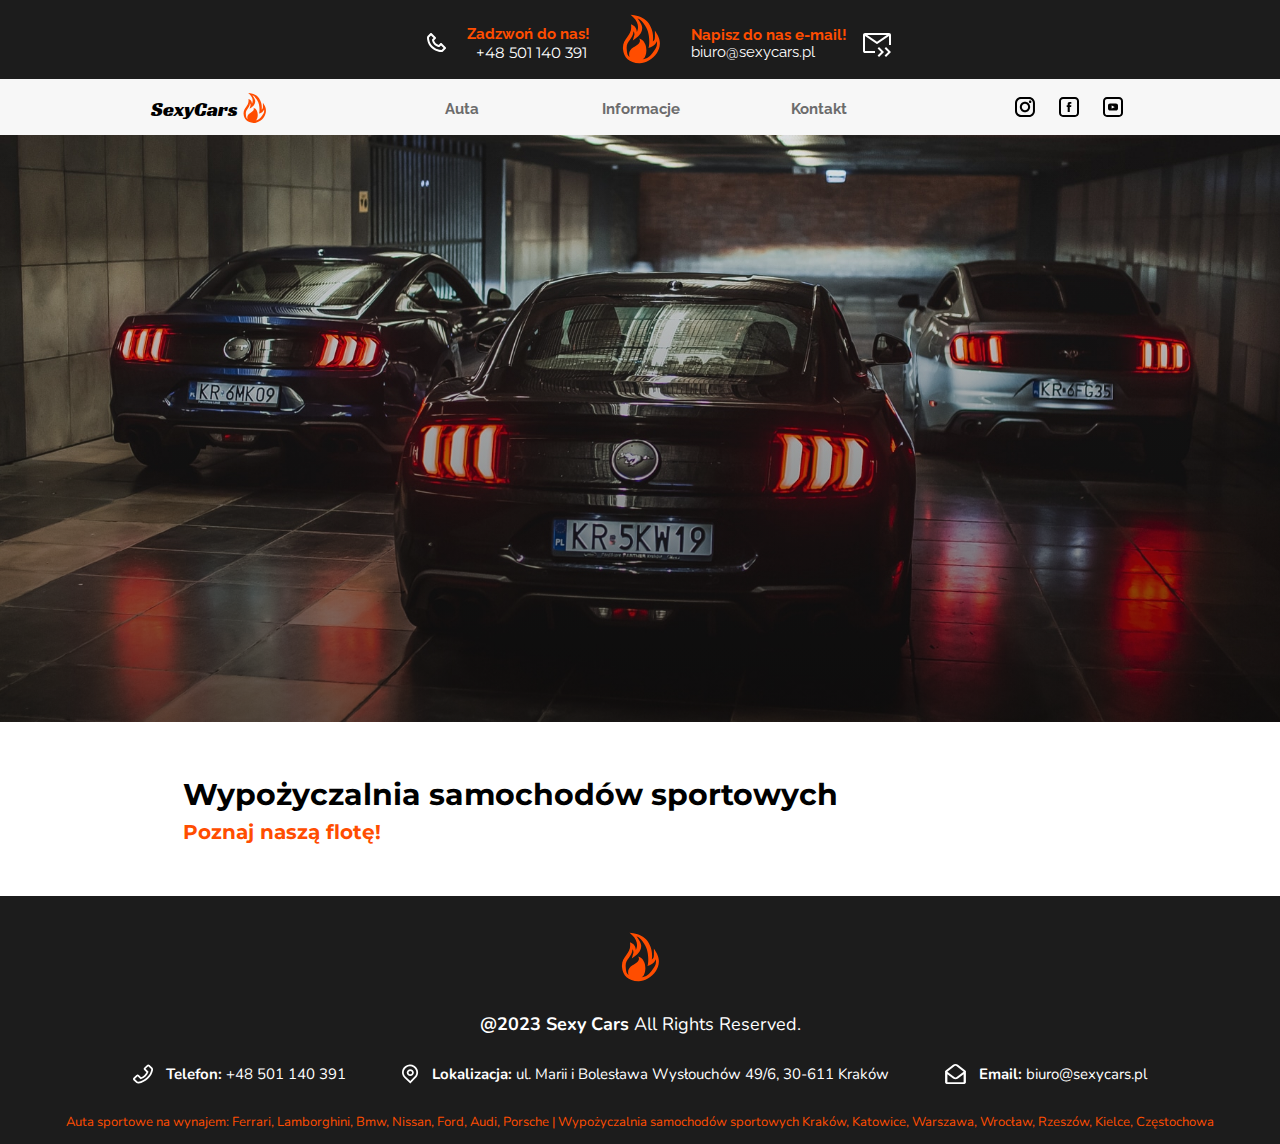
<file: autoren/index.html>
<!DOCTYPE html>
<html lang="en">
<html>
	<head>
		<title>Autoren | Main</title>
		<meta charset="utf-8">
		<link rel="icon" href="img-svg/flame.svg" type="image/x-icon">
		<link rel="stylesheet" type="text/css" media="screen" href="css/style_main.css">
		<link rel="stylesheet" type="text/css" media="screen" href="css/fonts.css">
		<link rel="stylesheet" type="text/css" media="screen" href="css/style_index.css">
	</head>
	<body>
		<header>
			<div class="h-top">
				<div class="h-top-main-container">
					<img class="h-icon-dial" src="img-svg/dial.svg" alt="">
					<div class="h-dtext">
						<div class="h-toptext-left">Zadzwoń do nas!</div>
						<div class="h-bottomtext-left">+48 501 140 391</div>
					</div>
					<img class="h-icon-flame-top" src="img-svg/flame.svg" alt="">
					<div class="h-dtext">
						<div class="h-toptext-right">Napisz do nas e-mail!</div>
						<div class="h-bottomtext-right">biuro@sexycars.pl</div>
					</div>
					<div class="h-icon-mail">
						<img src="img-svg/mail.svg" alt="">
						<img class="h-icon-arrow-small-1" src="img-svg/arrow_small.svg" alt="">
						<img class="h-icon-arrow-small-2" src="img-svg/arrow_small.svg" alt="">
					</div>
				</div>
			</div>
			<div class="h-menu">
				<div class="h-text-lable">SexyCars</div>
				<img class="h-icon-flame-menu" src="img-svg/flame.svg" alt="">
				<ol class="h-nav-menu">
					<li><a href="index.html">Auta</a></li>
					<li><a href="inventory.html">Informacje</a></li>
					<li><a href="contact.html">Kontakt</a></li>
				</ol>
				<div class="h-socialmgroup">
					<a href="#"><img class="h-socialmicon" src="img-svg/in.svg" alt=""></a>
					<a href="#"><img class="h-socialmicon" src="img-svg/fb.svg" alt=""></a>
					<a href="#"><img class="h-socialmicon" src="img-svg/yt.svg" alt=""></a>
				</div>
			</div>
		</header>	
		<div class="container">
			<div class="c-main-image-container">
				<div class="c-main-image-container-overlay">
					<h2>Wypożyczalnia marzeń</h2>
					<p>Spełnimy Twoje!</p>
				</div>
			</div>
			<div class="c-text-container-desc">
				<h2>Wypożyczalnia samochodów sportowych</h2>
				<p>Poznaj naszą flotę!</p>
			</div>
		</div>
		<div class="footer">
			<img class="f-icon-flame" src="img-svg/flame.svg" alt="">
			<h2>@2023 Sexy Cars <span>All Rights Reserved.</span></h2>
			<div class="f-info-container">
				<img class="f-ic-icon-dial" src="img-svg/phone.svg" alt="">
				<p>Telefon: <span>+48 501 140 391</span></p>
				<img class="f-ic-icon-pin" src="img-svg/pin.svg" alt="">
				<p>Lokalizacja: <span>ul. Marii i Bolesława Wysłouchów 49/6, 30-611 Kraków</span></p>
				<img class="f-ic-icon-mail" src="img-svg/mail2.svg" alt="">
				<p>Email: <span>biuro@sexycars.pl</span></p>
			</div>
			<h4>Auta sportowe na wynajem: Ferrari, Lamborghini, Bmw, Nissan, Ford, Audi, Porsche | Wypożyczalnia samochodów sportowych Kraków, Katowice, Warszawa, Wrocław, Rzeszów, Kielce, Częstochowa</h4>
		</div>
	</body>
</html>
</file>
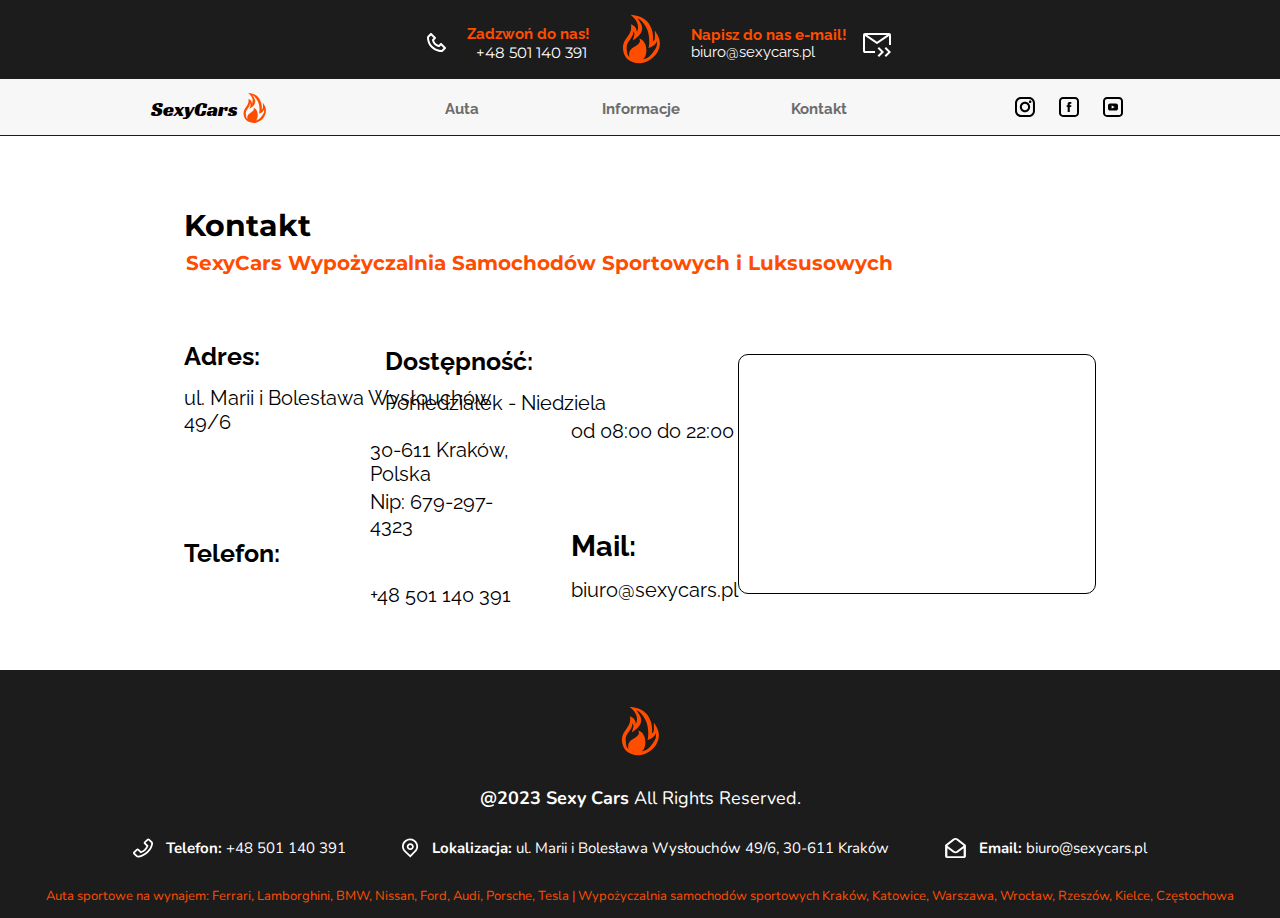
<file: autoren/contact.html>
<!DOCTYPE html>
<html lang="en">
	<head>
		<meta charset="utf-8">
		<meta name="viewport" content="width=device-width, initial-scale=1.0">
		<title>Autoren | Contact</title>
		<link rel="icon" href="img-svg/flame.svg" type="image/x-icon">
		<link rel="stylesheet" type="text/css" media="screen" href="css/fonts.css"> 
		<link rel="stylesheet" type="text/css" media="screen" href="css/style_main.css">
		<link rel="stylesheet" type="text/css" media="screen" href="css/style_contact.css">
	</head>
	<body>
		<header>
			<div class="h-top">
				<div class="h-top-main-container">
					<img class="h-icon-dial" src="img-svg/dial.svg" alt="">
					<div class="h-dtext">
						<div class="h-toptext-left">Zadzwoń do nas!</div>
						<div class="h-bottomtext-left">+48 501 140 391</div>
					</div>
					<img class="h-icon-flame-top" src="img-svg/flame.svg" alt="">
					<div class="h-dtext">
						<div class="h-toptext-right">Napisz do nas e-mail!</div>
						<div class="h-bottomtext-right">biuro@sexycars.pl</div>
					</div>
					<div class="h-icon-mail">
						<img src="img-svg/mail.svg" alt="">
						<img class="h-icon-arrow-small-1" src="img-svg/arrow_small.svg" alt="">
						<img class="h-icon-arrow-small-2" src="img-svg/arrow_small.svg" alt="">
					</div>
				</div>
			</div>
			<div class="h-menu">
				<p class="h-text-lable">SexyCars</p>
				<img class="h-icon-flame-menu" src="img-svg/flame.svg" alt="">
				<ol class="h-nav-menu">
					<li><a href="inventory.html">Auta</a></li>
					<li><a href="index.html">Informacje</a></li>
					<li><a href="contact.html">Kontakt</a></li>
				</ol>
				<div class="h-socialmgroup">
					<a href="#"><img class="h-socialmicon" src="img-svg/in.svg" alt=""></a>
					<a href="#"><img class="h-socialmicon" src="img-svg/fb.svg" alt=""></a>
					<a href="#"><img class="h-socialmicon" src="img-svg/yt.svg" alt=""></a>
				</div>
			</div>
		</header>	
		<div class="container">
			<hr class="c-line-thin">
			<div class="c-text-container-desc4">
				<h2>Kontakt</h2>
				<p>SexyCars Wypożyczalnia Samochodów Sportowych i Luksusowych</p>
			</div>
			<!-- contact -->
			<div class="contact-main-block">
                <div class="contact-main-text">
					<span class="contact-text-item"><h3>Adres:</h3></span>
					<br>
					<span class="contact-text"><p>ul. Marii i Bolesława Wysłouchów 49/6</p></span>
					<span class="contact-grafik"><p>30-611 Kraków, Polska</p></span>
					<br>
					<span class="contact-grafik"><p>Nip: 679-297-4323</p></span>
					<br>
					<span class="contact-text-item"><h3>Telefon:</h3></span>
					<span class="contact-nomer"><p>+48 501 140 391</p></span>	
				</div>
                <div class="contact-sub-text">
					<span class="contact-text-item"><h3>Dostępność:</h3></span>
					<br>
                    <span class="contact-text"><p>Poniedziałek - Niedziela</p></span>
					<span class="contact-grafik"><p>od 08:00 do 22:00</p></span>
					<br><br>
					<span class="contact-info"><h3>Mail:</h3></span>
					<span class="contact-nomer"><p>biuro@sexycars.pl</p></span>	
                </div> 
                <span class="contact-map"><iframe src="https://www.google.com/maps/embed?pb=!1m14!1m12!1m3!1d2541397.315091175!2d-45.942746618083206!3d63.90569579167395!2m3!1f0!2f0!3f0!3m2!1i1024!2i768!4f13.1!5e0!3m2!1spl!2snl!4v1696971228021!5m2!1spl!2snl" width="356" height="238" style="border:0; border-radius: 10px;" allowfullscreen="" loading="lazy" referrerpolicy="no-referrer-when-downgrade"></iframe></span>
            </div>
		</div>
		<div class="footer">
			<img class="f-icon-flame" src="img-svg/flame.svg" alt="">
			<h2>@2023 Sexy Cars <span>All Rights Reserved.</span></h2>
			<div class="f-info-container">
				<img class="f-ic-icon-dial" src="img-svg/phone.svg" alt="">
				<p>Telefon: <span>+48 501 140 391</span></p>
				<img class="f-ic-icon-pin" src="img-svg/pin.svg" alt="">
				<p>Lokalizacja: <span>ul. Marii i Bolesława Wysłouchów 49/6, 30-611 Kraków</span></p>
				<img class="f-ic-icon-mail" src="img-svg/mail2.svg" alt="">
				<p>Email: <span>biuro@sexycars.pl</span></p>
			</div>
			<h4>Auta sportowe na wynajem: Ferrari, Lamborghini, BMW, Nissan, Ford, Audi, Porsche, Tesla | Wypożyczalnia samochodów sportowych Kraków, Katowice, Warszawa, Wrocław, Rzeszów, Kielce, Częstochowa</h4>
		</div>
	</body>
</html>
</file>
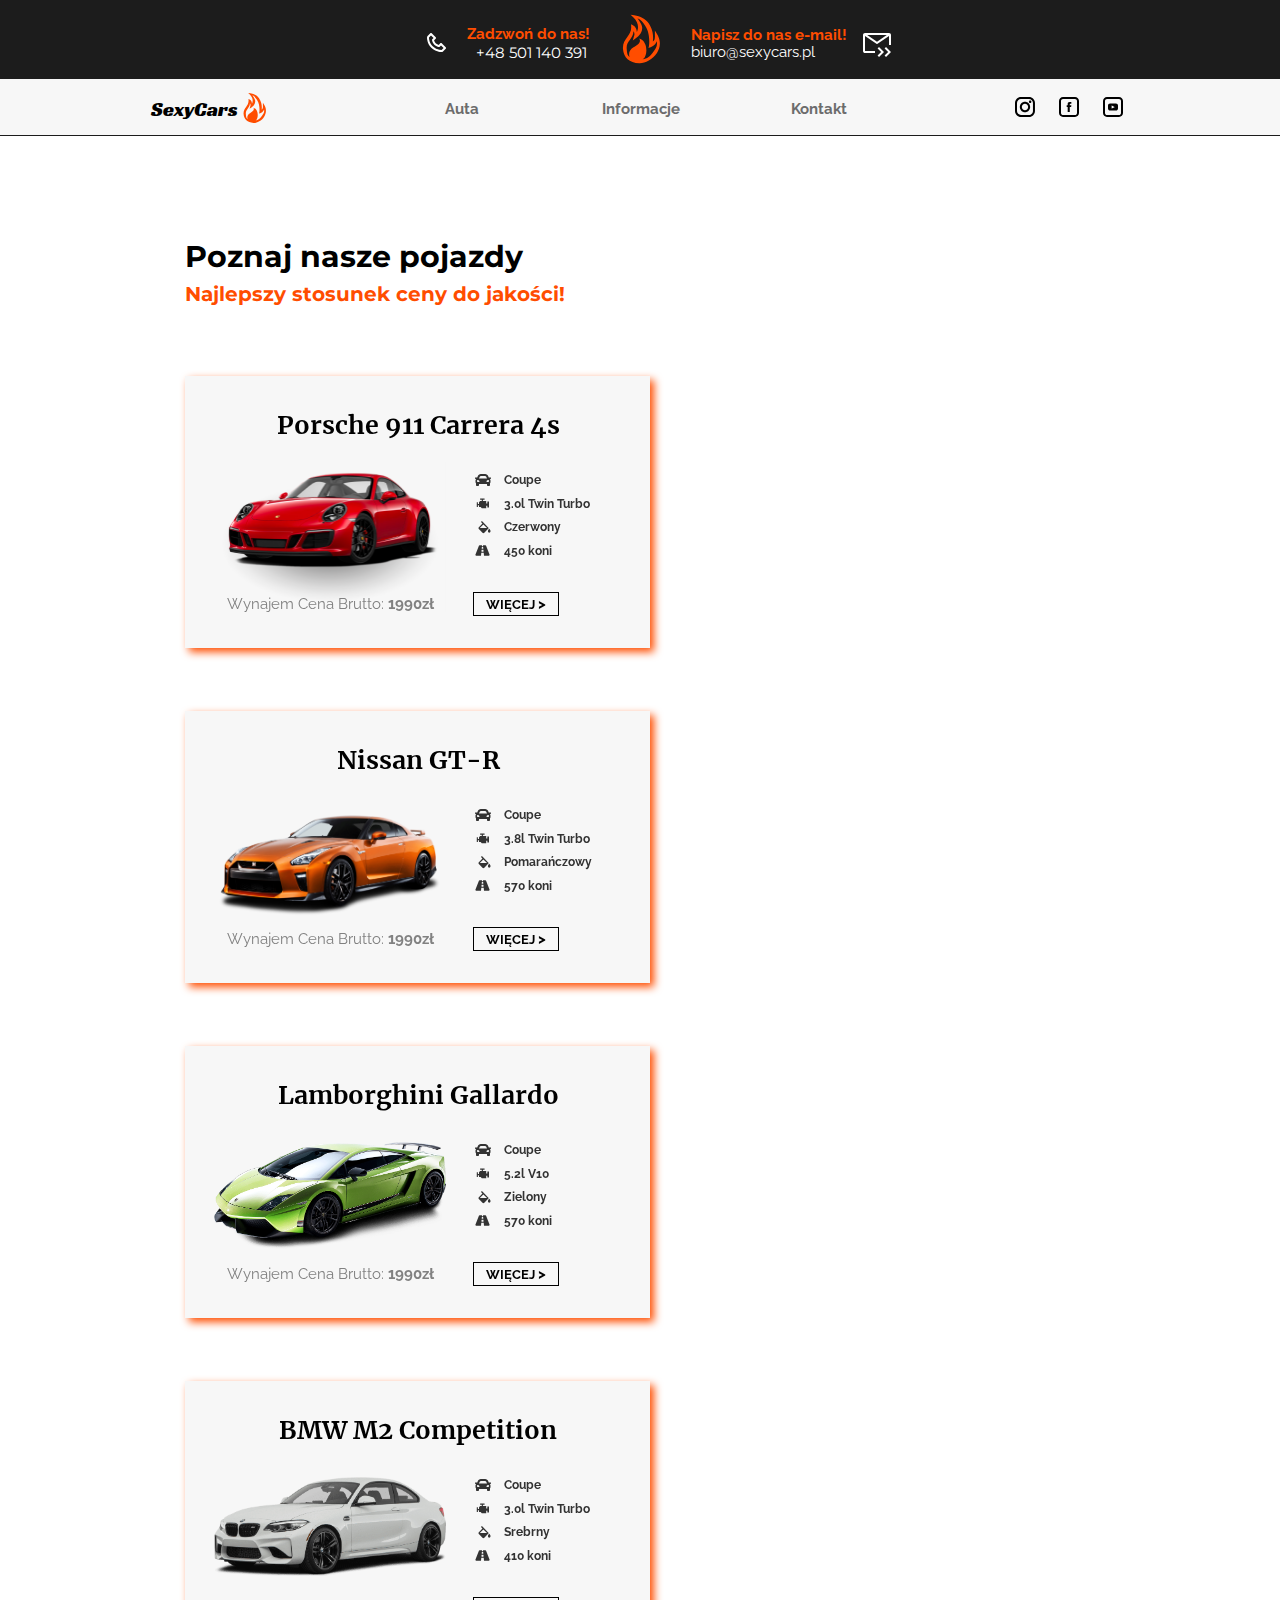
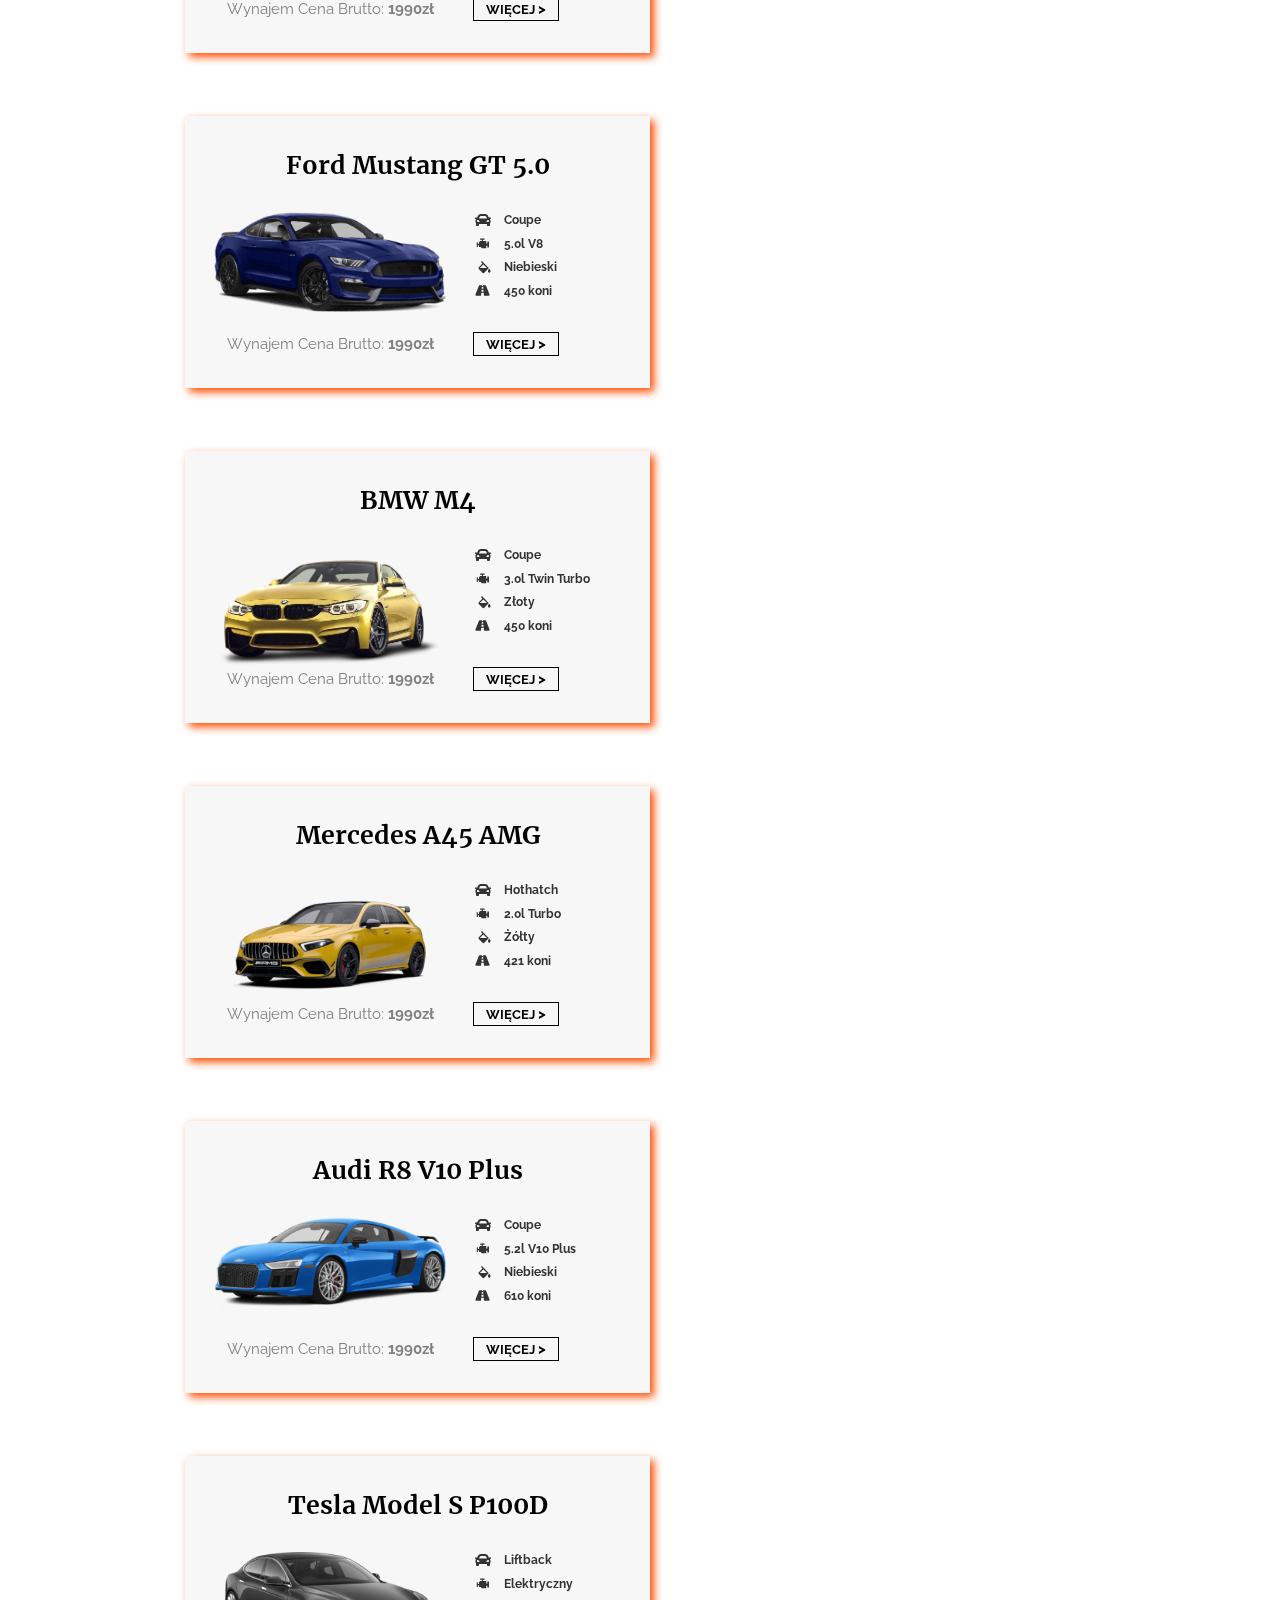
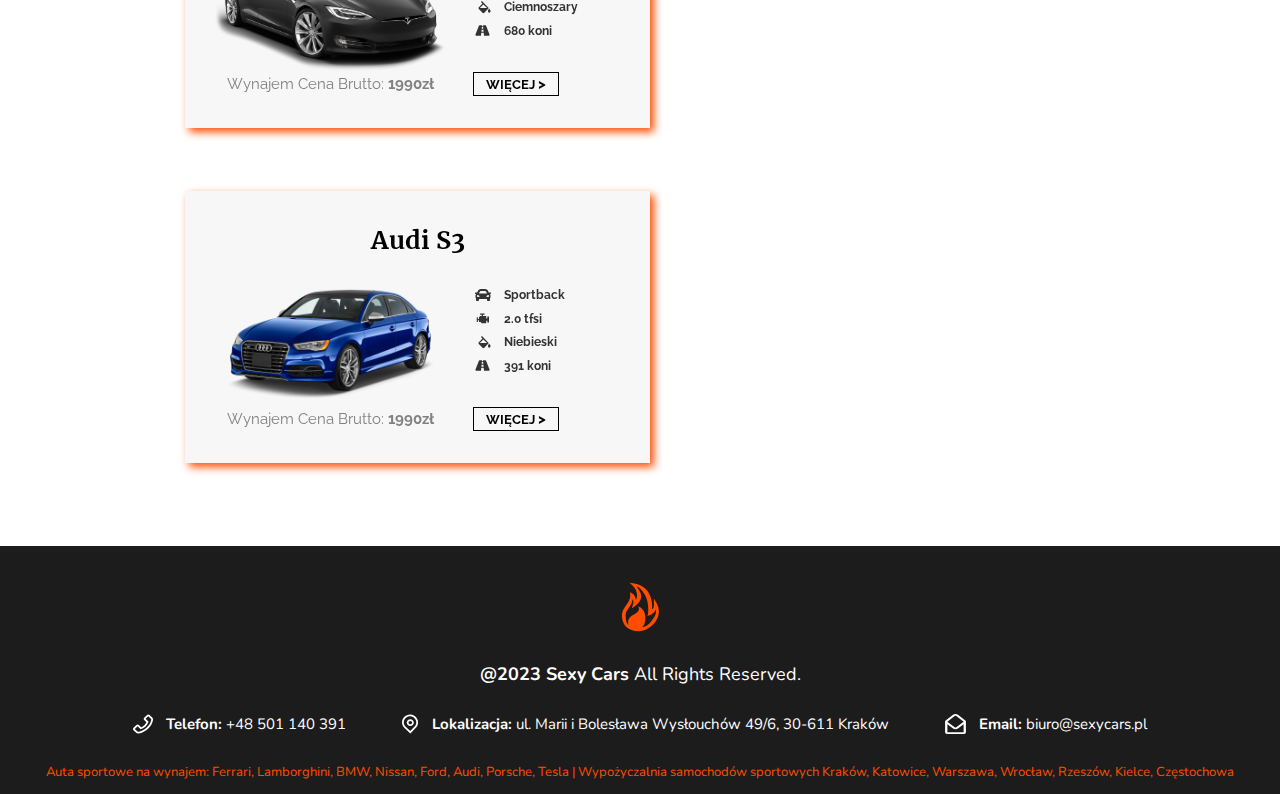
<file: autoren/inventory.html>
<!DOCTYPE html>
<html lang="en">
	<head>
		<meta charset="utf-8">
		<meta name="viewport" content="width=device-width, initial-scale=1.0">
		<title>Autoren | Inventory</title>
		<link rel="icon" href="img-svg/flame.svg" type="image/x-icon">
		<link rel="stylesheet" type="text/css" media="screen" href="css/fonts.css"> 
		<link rel="stylesheet" type="text/css" media="screen" href="css/style_main.css">
		<link rel="stylesheet" type="text/css" media="screen" href="css/style_index.css">
		<link rel="stylesheet" type="text/css" media="screen" href="css/style_scroller.css">
		<script type="text/javascript" src="js/window.js"></script>
	</head>
	<body>
		<button id="scrollToTopButton" title="Do góry strony">↑</button>
		<header>
			<div class="h-top">
				<div class="h-top-main-container">
					<img class="h-icon-dial" src="img-svg/dial.svg" alt="">
					<div class="h-dtext">
						<div class="h-toptext-left">Zadzwoń do nas!</div>
						<div class="h-bottomtext-left">+48 501 140 391</div>
					</div>
					<img class="h-icon-flame-top" src="img-svg/flame.svg" alt="">
					<div class="h-dtext">
						<div class="h-toptext-right">Napisz do nas e-mail!</div>
						<div class="h-bottomtext-right">biuro@sexycars.pl</div>
					</div>
					<div class="h-icon-mail">
						<img src="img-svg/mail.svg" alt="">
						<img class="h-icon-arrow-small-1" src="img-svg/arrow_small.svg" alt="">
						<img class="h-icon-arrow-small-2" src="img-svg/arrow_small.svg" alt="">
					</div>
				</div>
			</div>
			<div class="h-menu">
				<p class="h-text-lable">SexyCars</p>
				<img class="h-icon-flame-menu" src="img-svg/flame.svg" alt="">
				<ol class="h-nav-menu">
					<li><a href="inventory.html">Auta</a></li>
					<li><a href="index.html">Informacje</a></li>
					<li><a href="contact.html">Kontakt</a></li>
				</ol>
				<div class="h-socialmgroup">
					<a href="#"><img class="h-socialmicon" src="img-svg/in.svg" alt=""></a>
					<a href="#"><img class="h-socialmicon" src="img-svg/fb.svg" alt=""></a>
					<a href="#"><img class="h-socialmicon" src="img-svg/yt.svg" alt=""></a>
				</div>
			</div>
		</header>	
		<div class="container">
			<hr class="c-line-thin">
			<div class="c-text-container-desc3">
				<h2>Poznaj nasze pojazdy</h2>
				<p>Najlepszy stosunek ceny do jakości!</p>
			</div>
			<div class="c-grid-container">
				<div class="c-grid-container-single"> 
					<h2>Porsche 911 Carrera 4s</h2>
					<div class="c-grid-container-mainpart-container">
						<img class="c-grid-container-single-img" src="img/9114s.png" alt="" style="margin-top: -10px">
						<div class="c-grid-container-props-container">
							<div class="c-grid-container-prop">
								<img src="img-svg/group2.svg" alt="">
								<p>Coupe</p>
							</div>
							<div class="c-grid-container-prop">
								<img src="img-svg/group1.svg" alt="">
								<p>3.0l Twin Turbo</p>
							</div>
							<div class="c-grid-container-prop">
								<img src="img-svg/group3.svg" alt="">
								<p>Czerwony</p>
							</div>
							<div class="c-grid-container-prop">
								<img src="img-svg/group4.svg" alt="">
								<p>450 koni</p>
							</div>
						</div>
					</div>
					<div class="c-grid-container-single-line">
						<h3>Wynajem Cena Brutto: <span>1990zł</span></h3>
						<button class="c-grid-container-button-more">WIĘCEJ <span>></span></button>
					</div>
				</div>
				<div class="c-grid-container-single"> 
					<h2>Nissan GT-R</h2>
					<div class="c-grid-container-mainpart-container">
						<img class="c-grid-container-single-img" src="img/gtr.png" alt="" style="margin-top: -2px">
						<div class="c-grid-container-props-container">
							<div class="c-grid-container-prop">
								<img src="img-svg/group2.svg" alt="">
								<p>Coupe</p>
							</div>
							<div class="c-grid-container-prop">
								<img src="img-svg/group1.svg" alt="">
								<p>3.8l Twin Turbo</p>
							</div>
							<div class="c-grid-container-prop">
								<img src="img-svg/group3.svg" alt="">
								<p>Pomarańczowy</p>
							</div>
							<div class="c-grid-container-prop">
								<img src="img-svg/group4.svg" alt="">
								<p>570 koni</p>
							</div>
						</div>
					</div>
					<div class="c-grid-container-single-line">
						<h3>Wynajem Cena Brutto: <span>1990zł</span></h3>
						<button class="c-grid-container-button-more">WIĘCEJ <span>></span></button>
					</div>
				</div>
				<div class="c-grid-container-single"> 
					<h2>Lamborghini Gallardo</h2>
					<div class="c-grid-container-mainpart-container">
						<img class="c-grid-container-single-img" src="img/gallardo.png" alt="">
						<div class="c-grid-container-props-container">
							<div class="c-grid-container-prop">
								<img src="img-svg/group2.svg" alt="">
								<p>Coupe</p>
							</div>
							<div class="c-grid-container-prop">
								<img src="img-svg/group1.svg" alt="">
								<p>5.2l V10</p>
							</div>
							<div class="c-grid-container-prop">
								<img src="img-svg/group3.svg" alt="">
								<p>Zielony</p>
							</div>
							<div class="c-grid-container-prop">
								<img src="img-svg/group4.svg" alt="">
								<p>570 koni</p>
							</div>
						</div>
					</div>
					<div class="c-grid-container-single-line">
						<h3>Wynajem Cena Brutto: <span>1990zł</span></h3>
						<button class="c-grid-container-button-more">WIĘCEJ <span>></span></button>
					</div>
				</div>
				<div class="c-grid-container-single"> 
					<h2>BMW M2 Competition</h2>
					<div class="c-grid-container-mainpart-container">
						<img class="c-grid-container-single-img" src="img/bmwm2.png" alt="">
						<div class="c-grid-container-props-container">
							<div class="c-grid-container-prop">
								<img src="img-svg/group2.svg" alt="">
								<p>Coupe</p>
							</div>
							<div class="c-grid-container-prop">
								<img src="img-svg/group1.svg" alt="">
								<p>3.0l Twin Turbo</p>
							</div>
							<div class="c-grid-container-prop">
								<img src="img-svg/group3.svg" alt="">
								<p>Srebrny</p>
							</div>
							<div class="c-grid-container-prop">
								<img src="img-svg/group4.svg" alt="">
								<p>410 koni</p>
							</div>
						</div>
					</div>
					<div class="c-grid-container-single-line">
						<h3>Wynajem Cena Brutto: <span>1990zł</span></h3>
						<button class="c-grid-container-button-more">WIĘCEJ <span>></span></button>
					</div>
				</div>
				<div class="c-grid-container-single"> 
					<h2>Ford Mustang GT 5.0</h2>
					<div class="c-grid-container-mainpart-container">
						<img class="c-grid-container-single-img" src="img/mustanggt.png" alt="">
						<div class="c-grid-container-props-container">
							<div class="c-grid-container-prop">
								<img src="img-svg/group2.svg" alt="">
								<p>Coupe</p>
							</div>
							<div class="c-grid-container-prop">
								<img src="img-svg/group1.svg" alt="">
								<p>5.0l V8</p>
							</div>
							<div class="c-grid-container-prop">
								<img src="img-svg/group3.svg" alt="">
								<p>Niebieski</p>
							</div>
							<div class="c-grid-container-prop">
								<img src="img-svg/group4.svg" alt="">
								<p>450 koni</p>
							</div>
						</div>
					</div>
					<div class="c-grid-container-single-line">
						<h3>Wynajem Cena Brutto: <span>1990zł</span></h3>
						<button class="c-grid-container-button-more">WIĘCEJ <span>></span></button>
					</div>
				</div>
				<div class="c-grid-container-single"> 
					<h2>BMW M4</h2>
					<div class="c-grid-container-mainpart-container">
						<img class="c-grid-container-single-img" src="img/bmwm4.png" alt="">
						<div class="c-grid-container-props-container">
							<div class="c-grid-container-prop">
								<img src="img-svg/group2.svg" alt="">
								<p>Coupe</p>
							</div>
							<div class="c-grid-container-prop">
								<img src="img-svg/group1.svg" alt="">
								<p>3.0l Twin Turbo</p>
							</div>
							<div class="c-grid-container-prop">
								<img src="img-svg/group3.svg" alt="">
								<p>Złoty</p>
							</div>
							<div class="c-grid-container-prop">
								<img src="img-svg/group4.svg" alt="">
								<p>450 koni</p>
							</div>
						</div>
					</div>
					<div class="c-grid-container-single-line">
						<h3>Wynajem Cena Brutto: <span>1990zł</span></h3>
						<button class="c-grid-container-button-more">WIĘCEJ <span>></span></button>
					</div>
				</div>
				<div class="c-grid-container-single"> 
					<h2>Mercedes A45 AMG</h2>
					<div class="c-grid-container-mainpart-container">
						<img class="c-grid-container-single-img" src="img/a45.png" alt="" style="margin-top: -20px">
						<div class="c-grid-container-props-container">
							<div class="c-grid-container-prop">
								<img src="img-svg/group2.svg" alt="">
								<p>Hothatch</p>
							</div>
							<div class="c-grid-container-prop">
								<img src="img-svg/group1.svg" alt="">
								<p>2.0l Turbo</p>
							</div>
							<div class="c-grid-container-prop">
								<img src="img-svg/group3.svg" alt="">
								<p>Żółty</p>
							</div>
							<div class="c-grid-container-prop">
								<img src="img-svg/group4.svg" alt="">
								<p>421 koni</p>
							</div>
						</div>
					</div>
					<div class="c-grid-container-single-line">
						<h3>Wynajem Cena Brutto: <span>1990zł</span></h3>
						<button class="c-grid-container-button-more">WIĘCEJ <span>></span></button>
					</div>
				</div>
				<div class="c-grid-container-single"> 
					<h2>Audi R8 V10 Plus</h2>
					<div class="c-grid-container-mainpart-container">
						<img class="c-grid-container-single-img" src="img/r8v10.png" alt="">
						<div class="c-grid-container-props-container">
							<div class="c-grid-container-prop">
								<img src="img-svg/group2.svg" alt="">
								<p>Coupe</p>
							</div>
							<div class="c-grid-container-prop">
								<img src="img-svg/group1.svg" alt="">
								<p>5.2l V10 Plus</p>
							</div>
							<div class="c-grid-container-prop">
								<img src="img-svg/group3.svg" alt="">
								<p>Niebieski</p>
							</div>
							<div class="c-grid-container-prop">
								<img src="img-svg/group4.svg" alt="">
								<p>610 koni</p>
							</div>
						</div>
					</div>
					<div class="c-grid-container-single-line">
						<h3>Wynajem Cena Brutto: <span>1990zł</span></h3>
						<button class="c-grid-container-button-more">WIĘCEJ <span>></span></button>
					</div>
				</div>
				<div class="c-grid-container-single"> 
					<h2>Tesla Model S P100D</h2>
					<div class="c-grid-container-mainpart-container">
						<img class="c-grid-container-single-img" src="img/models.png" alt="">
						<div class="c-grid-container-props-container">
							<div class="c-grid-container-prop">
								<img src="img-svg/group2.svg" alt="">
								<p>Liftback</p>
							</div>
							<div class="c-grid-container-prop">
								<img src="img-svg/group1.svg" alt="">
								<p>Elektryczny</p>
							</div>
							<div class="c-grid-container-prop">
								<img src="img-svg/group3.svg" alt="">
								<p>Ciemnoszary</p>
							</div>
							<div class="c-grid-container-prop">
								<img src="img-svg/group4.svg" alt="">
								<p>680 koni</p>
							</div>
						</div>
					</div>
					<div class="c-grid-container-single-line">
						<h3>Wynajem Cena Brutto: <span>1990zł</span></h3>
						<button class="c-grid-container-button-more">WIĘCEJ <span>></span></button>
					</div>
				</div>
				<div class="c-grid-container-single"> 
					<h2>Audi S3</h2>
					<div class="c-grid-container-mainpart-container">
						<img class="c-grid-container-single-img" src="img/audis3.png" alt="" style="margin-top: -20px">
						<div class="c-grid-container-props-container">
							<div class="c-grid-container-prop">
								<img src="img-svg/group2.svg" alt="">
								<p>Sportback</p>
							</div>
							<div class="c-grid-container-prop">
								<img src="img-svg/group1.svg" alt="">
								<p>2.0 tfsi</p>
							</div>
							<div class="c-grid-container-prop">
								<img src="img-svg/group3.svg" alt="">
								<p>Niebieski</p>
							</div>
							<div class="c-grid-container-prop">
								<img src="img-svg/group4.svg" alt="">
								<p>391 koni</p>
							</div>
						</div>
					</div>
					<div class="c-grid-container-single-line">
						<h3>Wynajem Cena Brutto: <span>1990zł</span></h3>
						<button class="c-grid-container-button-more">WIĘCEJ <span>></span></button>
					</div>
				</div>
			</div>
		</div>
		<div class="footer">
			<img class="f-icon-flame" src="img-svg/flame.svg" alt="">
			<h2>@2023 Sexy Cars <span>All Rights Reserved.</span></h2>
			<div class="f-info-container">
				<img class="f-ic-icon-dial" src="img-svg/phone.svg" alt="">
				<p>Telefon: <span>+48 501 140 391</span></p>
				<img class="f-ic-icon-pin" src="img-svg/pin.svg" alt="">
				<p>Lokalizacja: <span>ul. Marii i Bolesława Wysłouchów 49/6, 30-611 Kraków</span></p>
				<img class="f-ic-icon-mail" src="img-svg/mail2.svg" alt="">
				<p>Email: <span>biuro@sexycars.pl</span></p>
			</div>
			<h4>Auta sportowe na wynajem: Ferrari, Lamborghini, BMW, Nissan, Ford, Audi, Porsche, Tesla | Wypożyczalnia samochodów sportowych Kraków, Katowice, Warszawa, Wrocław, Rzeszów, Kielce, Częstochowa</h4>
		</div>
	</body>
</html>
</file>
<file: autoren/css/style_main.css>
/* index.html, inventory.html, contact.html */
@charset "utf-8";


/*:root {
	color-scheme: dark;
}*/

	/*DEFAULT STRUCT*/
* {
	margin: 0;
	padding: 0;
	border: 0;
    outline: 0;
    font-weight: inherit;
    font-style: inherit;
    font-family: inherit;
    vertical-align: baseline;
	text-decoration: none;
}

html, body {
	height: 100%;
}

	/* HEADER */
header {
	width: auto;
	height: 135px;
	display: flex;
	margin: 0;
	flex-shrink: 0;
	flex-direction: column;
}


	/* h-top START*/
.h-top {
	height: 79px;
	background-color: #1C1C1C;
	display: flex;
	flex-direction: column;
	align-items: center;
}

.h-top-main-container {
	display: flex;
	height: 79px;
}

		/* icons top*/
.h-icon-dial {
	width: 19px;
	height: 19px;
	flex-shrink: 0;
	fill: #FFF;
	margin-top: 33px;
	margin-bottom: 27px;
	margin-left: 38px;
	margin-right: 21px;
}

		/*text*/
.h-dtext {
	margin-top: 25px;
	margin-bottom: 21px;
}

.h-toptext, .h-bottomtext {
	margin: 10px;
}

.h-toptext-left {
	height: 15px;
	color: #FF4D00;
	font-family: Raleway;
	font-size: 15px;
	font-style: normal;
	font-weight: 700;
	line-height: normal;
	margin-bottom: 3px;
}

.h-bottomtext-left {
	height: 15px;
	color: #FFF;
	font-family: Montserrat;
	font-size: 15px;
	font-style: normal;
	font-weight: 400;
	line-height: normal;
	margin-left: 9px;
}

		/* icon center fire*/
.h-icon-flame-top {
	width: 37.947px;
	height: 50px;
	flex-shrink: 0;
	color: #FF4D00;
	padding-top: 14px;
	padding-bottom: 15px;
	margin: 0 31.11px 0 32.94px
}

.h-toptext-right {
	height: 15px;
	color: #FF4D00;
	font-family: Raleway;
	font-size: 15px;
	font-style: normal;
	font-weight: 700;
	line-height: normal;
	margin-top: 1px;
	margin-bottom: 2px;
}

.h-bottomtext-right {
	height: 15px;
	color: #FFF;
	font-family: Raleway;
	font-size: 15px;
	font-style: normal;
	font-weight: 400;
	line-height: normal;
}

.h-icon-mail {
	position: relative;
	width: 28px;
	height: 28px;
	flex-shrink: 0;
	fill: #FFF;
	margin-top: 33px;
	margin-bottom: 27px;
	margin-right: auto;
	margin-left: 16px;
}

.h-icon-arrow-small-1, .h-icon-arrow-small-2{
	position: absolute;
	top: 14px;
	left: 14px;
}

.h-icon-arrow-small-2 {
	left: 21px;
}
	/*h-top END*/


	/*h-menu BEGIN*/
.h-menu {
	width: 100%;
	height: 56px;
	background-color: #F7F7F7;
	display: flex;
	flex-shrink: 0;
	justify-content: center;
	align-items: center;
}

.h-text-lable {
	color: #000;
	font-family: Racing Sans One;
	font-size: 20px;
	font-style: normal;
	font-weight: 400;
	line-height: normal;
	margin-top: 19px;
	margin-bottom: 16px;
	margin-left: auto;
	margin-right: 5px;
}

.h-icon-flame-menu {
	/*width: 22.426px;*/
	height: 30px;
	flex-shrink: 0;
	color: #FF4D00;
	margin-top: 14px;
	margin-bottom: 12px;
}

ol.h-nav-menu {
	width: auto;
	display: flex;
	flex-direction: row;
	flex-shrink: 0;
	margin-left: 142px;
	margin-right: 142px;
	list-style: none;
	user-select: none;
	justify-content: space-around;
	gap: 68.88px;
	/*padding-right: 10px;*/
		/*typography*/
}

ol.h-nav-menu li {
	width: 108.058px;
	/*height: 21px;*/
	text-align: center;
	margin-top: 19px;
	margin-bottom: 16px;
	flex-direction: column;
	justify-content: center;
	flex-shrink: 0;
}

ol.h-nav-menu li:nth-child(2) {
	width: 110.759px;
}

ol.h-nav-menu li a {
	font-family: Raleway;
	font-size: 15px;
	font-style: normal;
	font-weight: 700;
	line-height: normal;
	margin-top: 19px;
	margin-bottom: 16px;
	color: #6C6C6C;
	transition: color 0.2s ease, text-shadow 0.2s;
}

ol.h-nav-menu li:hover > a {
	color: #FF4D00;
	text-shadow: 0 0 4px #6C6C6C;
}

		/*icons*/
.h-socialmgroup {
	width: 108px;
	height: 20px;
	display: flex;
	flex-direction: row;
	flex-shrink: 0;
	margin-right: auto;
	list-style: none;
	user-select: none;
	gap: 24px;
	padding-right: 6px;
}

.h-socialmicon a {
	width: 20px;
	height: 20px;
	transition: transform 0.1s;
}

.h-socialmicon:hover {
	transform: scale(1.2);
}

.h-socialmicon:active {
	transform: scale(0.95);
}
	/*h-menu END*/
	/*HEADER END*/

	/*DEFAULT CONTAINER CLASSES*/
.container {
	display: block;
}	

.с-top-stroke {
	position: absolute;
	top: -1px;
}

.c-line-thin {
	height: 1px;
	background: #1C1C1C;
}

		/*text container main*/
.c-text-container-desc {
	margin: 42px auto 45px 183px;
}

.c-text-container-desc2 {
	margin: 83px auto 36px 184px;
}

.c-text-container-desc3 {
	margin: 90px auto 63px 185px;
}

.c-text-container-desc4 {
	margin: 59px auto 59px 184px;
}

.c-text-container-desc h2, .c-text-container-desc2 h2, .c-text-container-desc3 h2, .c-text-container-desc4 h2 {
	display: flex;
	height: 61px;
	flex-direction: column;
	justify-content: center;
	flex-shrink: 0;
		/*typo*/
	color: #000;
	font-family: Montserrat;
	font-size: 30px;
	font-style: normal;
	font-weight: 700;
	line-height: normal;
		/*pos*/
}

.c-text-container-desc p, .c-text-container-desc2 p, .c-text-container-desc3 p, .c-text-container-desc4 p {
	display: flex;
	height: 26px;
	flex-direction: column;
	justify-content: center;
	flex-shrink: 0;
		/*typo*/
	color: #FF4D00;
	font-family: Montserrat;
	font-size: 20px;
	font-style: normal;
	font-weight: 700;
	line-height: normal;
		/*pos*/
	position: relative;
	bottom: 6px;
}

.c-text-container-desc4 p {
	padding-left: 2px;
}
	/*DEFAULT CONTAINER CLASSES END*/
	
	/*FOOTER*/
.footer {
	width: 100%;
	height: 248px;
	flex-shrink: 0;
	background: #1C1C1C;
	display: flex;
	flex-direction: column;
	align-items: center;
}

.f-icon-flame {
	width: 37.947px;
	height: 50px;
	flex-shrink: 0;
	color: #FF4D00;
	margin: 36px auto 16px auto;
}


.footer h2, .f-info-container p {
	flex-shrink: 0;
		/*typo*/
	color: #FFF;
	font-family: Nunito;
	font-style: normal;
	font-weight: 700;
	line-height: normal;
}

.footer h2 {
	font-size: 18px;
	margin: auto;
}

.footer h2 span, .f-info-container p span {
	font-weight: 400;
}


		/*info*/
.f-info-container {
	height: 23px;
	display: flex;
	flex-shrink: 0;
	margin: auto;
	flex-direction: row;
	align-items: center;
}

.f-ic-icon-dial {
	width: 21.024px;
	height: 20px;
	flex-shrink: 0;
	fill: #FFF;
	margin-right: 12px;
}

.f-info-container p {
	width: auto;
	height: 20px;
	flex-shrink: 0;
		/*typo*/
	font-size: 15px;
	margin-right: 56px;
}

.f-info-container p:last-child {
	margin-right: auto;
}

.f-ic-icon-pin {
	width: 17.02px;
	height: 20px;
	flex-shrink: 0;
	fill: #FFF;
	margin-right: 13px;
}

.f-ic-icon-mail {
	width: 21px;
	height: 20px;
	flex-shrink: 0;
	fill: #FFF;
	margin-right: 13px;
}
		/*info end*/


.footer h4 {
	color: #FF4D00;
	font-family: Nunito;
	font-size: 13px;
	font-style: normal;
	font-weight: 400;
	line-height: normal;
	margin: auto;
}



	/*FOOTER END*/
</file>
<file: autoren/css/fonts.css>
@charset "utf-8";

	/*FONTS*/
	
	/*MERRIWEATHER BEGIN*/
		/*regular*/
/* cyrillic-ext */
@font-face {
  font-family: 'Merriweather';
  font-style: normal;
  font-weight: 400;
  src: url(../fonts/merriweather_cyrillic-ext_regular.woff2) format('woff2');
  unicode-range: U+0460-052F, U+1C80-1C88, U+20B4, U+2DE0-2DFF, U+A640-A69F, U+FE2E-FE2F;
}
/* cyrillic */
@font-face {
  font-family: 'Merriweather';
  font-style: normal;
  font-weight: 400;
  src: url(../fonts/merriweather_cyrillic_regular.woff2) format('woff2');
  unicode-range: U+0301, U+0400-045F, U+0490-0491, U+04B0-04B1, U+2116;
}
/* vietnamese */
@font-face {
  font-family: 'Merriweather';
  font-style: normal;
  font-weight: 400;
  src: url(../fonts/merriweather_vietnamese_regular.woff2) format('woff2');
  unicode-range: U+0102-0103, U+0110-0111, U+0128-0129, U+0168-0169, U+01A0-01A1, U+01AF-01B0, U+0300-0301, U+0303-0304, U+0308-0309, U+0323, U+0329, U+1EA0-1EF9, U+20AB;
}
/* latin-ext */
@font-face {
  font-family: 'Merriweather';
  font-style: normal;
  font-weight: 400;
  src: url(../fonts/merriweather_latin-ext_regular.woff2) format('woff2');
  unicode-range: U+0100-02AF, U+0304, U+0308, U+0329, U+1E00-1E9F, U+1EF2-1EFF, U+2020, U+20A0-20AB, U+20AD-20CF, U+2113, U+2C60-2C7F, U+A720-A7FF;
}
/* latin */
@font-face {
  font-family: 'Merriweather';
  font-style: normal;
  font-weight: 400;
  src: url(../fonts/merriweather_latin_regular.woff2) format('woff2');
  unicode-range: U+0000-00FF, U+0131, U+0152-0153, U+02BB-02BC, U+02C6, U+02DA, U+02DC, U+0304, U+0308, U+0329, U+2000-206F, U+2074, U+20AC, U+2122, U+2191, U+2193, U+2212, U+2215, U+FEFF, U+FFFD;
}
	/*bold*/
/* cyrillic-ext */
@font-face {
  font-family: 'Merriweather';
  font-style: normal;
  font-weight: 700;
  src: url(../fonts/merriweather_cyrillic-ext_bold.woff2) format('woff2');
  unicode-range: U+0460-052F, U+1C80-1C88, U+20B4, U+2DE0-2DFF, U+A640-A69F, U+FE2E-FE2F;
}
/* cyrillic */
@font-face {
  font-family: 'Merriweather';
  font-style: normal;
  font-weight: 700;
  src: url(../fonts/merriweather_cyrillic_bold.woff2) format('woff2');
  unicode-range: U+0301, U+0400-045F, U+0490-0491, U+04B0-04B1, U+2116;
}
/* vietnamese */
@font-face {
  font-family: 'Merriweather';
  font-style: normal;
  font-weight: 700;
  src: url(../fonts/merriweather_vietnamese_bold.woff2) format('woff2');
  unicode-range: U+0102-0103, U+0110-0111, U+0128-0129, U+0168-0169, U+01A0-01A1, U+01AF-01B0, U+0300-0301, U+0303-0304, U+0308-0309, U+0323, U+0329, U+1EA0-1EF9, U+20AB;
}
/* latin-ext */
@font-face {
  font-family: 'Merriweather';
  font-style: normal;
  font-weight: 700;
  src: url(../fonts/merriweather_latin-ext_bold.woff2) format('woff2');
  unicode-range: U+0100-02AF, U+0304, U+0308, U+0329, U+1E00-1E9F, U+1EF2-1EFF, U+2020, U+20A0-20AB, U+20AD-20CF, U+2113, U+2C60-2C7F, U+A720-A7FF;
}
/* latin */
@font-face {
  font-family: 'Merriweather';
  font-style: normal;
  font-weight: 700;
  src: url(../fonts/merriweather_latin_bold.woff2) format('woff2');
  unicode-range: U+0000-00FF, U+0131, U+0152-0153, U+02BB-02BC, U+02C6, U+02DA, U+02DC, U+0304, U+0308, U+0329, U+2000-206F, U+2074, U+20AC, U+2122, U+2191, U+2193, U+2212, U+2215, U+FEFF, U+FFFD;
}
	/*MERRIWEATHER END*/


	/*MONTSERRAT BEGIN*/
		/*regular*/
/* cyrillic-ext */
@font-face {
  font-family: 'Montserrat';
  font-style: normal;
  font-weight: 400;
  src: url(../fonts/montserrat_cyrillic-ext_regular.woff2) format('woff2');
  unicode-range: U+0460-052F, U+1C80-1C88, U+20B4, U+2DE0-2DFF, U+A640-A69F, U+FE2E-FE2F;
}
/* cyrillic */
@font-face {
  font-family: 'Montserrat';
  font-style: normal;
  font-weight: 400;
  src: url(../fonts/montserrat_cyrillic_regular.woff2) format('woff2');
  unicode-range: U+0301, U+0400-045F, U+0490-0491, U+04B0-04B1, U+2116;
}
/* vietnamese */
@font-face {
  font-family: 'Montserrat';
  font-style: normal;
  font-weight: 400;
  src: url(../fonts/montserrat_vietnamese_regular.woff2) format('woff2');
  unicode-range: U+0102-0103, U+0110-0111, U+0128-0129, U+0168-0169, U+01A0-01A1, U+01AF-01B0, U+0300-0301, U+0303-0304, U+0308-0309, U+0323, U+0329, U+1EA0-1EF9, U+20AB;
}
/* latin-ext */
@font-face {
  font-family: 'Montserrat';
  font-style: normal;
  font-weight: 400;
  src: url(../fonts/montserrat_latin-ext_regular.woff2) format('woff2');
  unicode-range: U+0100-02AF, U+0304, U+0308, U+0329, U+1E00-1E9F, U+1EF2-1EFF, U+2020, U+20A0-20AB, U+20AD-20CF, U+2113, U+2C60-2C7F, U+A720-A7FF;
}
/* latin */
@font-face {
  font-family: 'Montserrat';
  font-style: normal;
  font-weight: 400;
  src: url(../fonts/montserrat_latin_regular.woff2) format('woff2');
  unicode-range: U+0000-00FF, U+0131, U+0152-0153, U+02BB-02BC, U+02C6, U+02DA, U+02DC, U+0304, U+0308, U+0329, U+2000-206F, U+2074, U+20AC, U+2122, U+2191, U+2193, U+2212, U+2215, U+FEFF, U+FFFD;
}
	/*bold*/
/* cyrillic-ext */
@font-face {
  font-family: 'Montserrat';
  font-style: normal;
  font-weight: 700;
  src: url(../fonts/montserrat_cyrillic-ext_bold.woff2) format('woff2');
  unicode-range: U+0460-052F, U+1C80-1C88, U+20B4, U+2DE0-2DFF, U+A640-A69F, U+FE2E-FE2F;
}
/* cyrillic */
@font-face {
  font-family: 'Montserrat';
  font-style: normal;
  font-weight: 700;
  src: url(../fonts/montserrat_cyrillic_bold.woff2) format('woff2');
  unicode-range: U+0301, U+0400-045F, U+0490-0491, U+04B0-04B1, U+2116;
}
/* vietnamese */
@font-face {
  font-family: 'Montserrat';
  font-style: normal;
  font-weight: 700;
  src: url(../fonts/montserrat_vietnamese_bold.woff2) format('woff2');
  unicode-range: U+0102-0103, U+0110-0111, U+0128-0129, U+0168-0169, U+01A0-01A1, U+01AF-01B0, U+0300-0301, U+0303-0304, U+0308-0309, U+0323, U+0329, U+1EA0-1EF9, U+20AB;
}
/* latin-ext */
@font-face {
  font-family: 'Montserrat';
  font-style: normal;
  font-weight: 700;
  src: url(../fonts/montserrat_latin-ext_bold.woff2) format('woff2');
  unicode-range: U+0100-02AF, U+0304, U+0308, U+0329, U+1E00-1E9F, U+1EF2-1EFF, U+2020, U+20A0-20AB, U+20AD-20CF, U+2113, U+2C60-2C7F, U+A720-A7FF;
}
/* latin */
@font-face {
  font-family: 'Montserrat';
  font-style: normal;
  font-weight: 700;
  src: url(../fonts/montserrat_latin_bold.woff2) format('woff2');
  unicode-range: U+0000-00FF, U+0131, U+0152-0153, U+02BB-02BC, U+02C6, U+02DA, U+02DC, U+0304, U+0308, U+0329, U+2000-206F, U+2074, U+20AC, U+2122, U+2191, U+2193, U+2212, U+2215, U+FEFF, U+FFFD;
}
	/*MONTSERRAT END*/


	/*NUNITO*/
		/*regular*/
/* cyrillic-ext */
@font-face {
  font-family: 'Nunito';
  font-style: normal;
  font-weight: 400;
  src: url(../fonts/nunito_cyrillic-ext_regular.woff2) format('woff2');
  unicode-range: U+0460-052F, U+1C80-1C88, U+20B4, U+2DE0-2DFF, U+A640-A69F, U+FE2E-FE2F;
}
/* cyrillic */
@font-face {
  font-family: 'Nunito';
  font-style: normal;
  font-weight: 400;
  src: url(../fonts/nunito_cyrillic_regular.woff2) format('woff2');
  unicode-range: U+0301, U+0400-045F, U+0490-0491, U+04B0-04B1, U+2116;
}
/* vietnamese */
@font-face {
  font-family: 'Nunito';
  font-style: normal;
  font-weight: 400;
  src: url(../fonts/nunito_vietnamese_regular.woff2) format('woff2');
  unicode-range: U+0102-0103, U+0110-0111, U+0128-0129, U+0168-0169, U+01A0-01A1, U+01AF-01B0, U+0300-0301, U+0303-0304, U+0308-0309, U+0323, U+0329, U+1EA0-1EF9, U+20AB;
}
/* latin-ext */
@font-face {
  font-family: 'Nunito';
  font-style: normal;
  font-weight: 400;
  src: url(../fonts/nunito_latin-ext_regular.woff2) format('woff2');
  unicode-range: U+0100-02AF, U+0304, U+0308, U+0329, U+1E00-1E9F, U+1EF2-1EFF, U+2020, U+20A0-20AB, U+20AD-20CF, U+2113, U+2C60-2C7F, U+A720-A7FF;
}
/* latin */
@font-face {
  font-family: 'Nunito';
  font-style: normal;
  font-weight: 400;
  src: url(../fonts/nunito_latin_regular.woff2) format('woff2');
  unicode-range: U+0000-00FF, U+0131, U+0152-0153, U+02BB-02BC, U+02C6, U+02DA, U+02DC, U+0304, U+0308, U+0329, U+2000-206F, U+2074, U+20AC, U+2122, U+2191, U+2193, U+2212, U+2215, U+FEFF, U+FFFD;
}
		/*bold*/
/* cyrillic-ext */
@font-face {
  font-family: 'Nunito';
  font-style: normal;
  font-weight: 700;
  src: url(../fonts/nunito_cyrillic-ext_bold.woff2) format('woff2');
  unicode-range: U+0460-052F, U+1C80-1C88, U+20B4, U+2DE0-2DFF, U+A640-A69F, U+FE2E-FE2F;
}
/* cyrillic */
@font-face {
  font-family: 'Nunito';
  font-style: normal;
  font-weight: 700;
  src: url(../fonts/nunito_cyrillic_bold.woff2) format('woff2');
  unicode-range: U+0301, U+0400-045F, U+0490-0491, U+04B0-04B1, U+2116;
}
/* vietnamese */
@font-face {
  font-family: 'Nunito';
  font-style: normal;
  font-weight: 700;
  src: url(../fonts/nunito_vietnamese_bold.woff2) format('woff2');
  unicode-range: U+0102-0103, U+0110-0111, U+0128-0129, U+0168-0169, U+01A0-01A1, U+01AF-01B0, U+0300-0301, U+0303-0304, U+0308-0309, U+0323, U+0329, U+1EA0-1EF9, U+20AB;
}
/* latin-ext */
@font-face {
  font-family: 'Nunito';
  font-style: normal;
  font-weight: 700;
  src: url(../fonts/nunito_latin-ext_bold.woff2) format('woff2');
  unicode-range: U+0100-02AF, U+0304, U+0308, U+0329, U+1E00-1E9F, U+1EF2-1EFF, U+2020, U+20A0-20AB, U+20AD-20CF, U+2113, U+2C60-2C7F, U+A720-A7FF;
}
/* latin */
@font-face {
  font-family: 'Nunito';
  font-style: normal;
  font-weight: 700;
  src: url(../fonts/nunito_latin_bold.woff2) format('woff2');
  unicode-range: U+0000-00FF, U+0131, U+0152-0153, U+02BB-02BC, U+02C6, U+02DA, U+02DC, U+0304, U+0308, U+0329, U+2000-206F, U+2074, U+20AC, U+2122, U+2191, U+2193, U+2212, U+2215, U+FEFF, U+FFFD;
}

	/*NUNITO END*/


/*RACING-SANS-ONE*/
/* latin-ext */
@font-face {
  font-family: 'Racing Sans One';
  font-style: normal;
  font-weight: 400;
  src: url(../fonts/racing-sans-one_latin-ext_regular.woff2) format('woff2');
  unicode-range: U+0100-02AF, U+0304, U+0308, U+0329, U+1E00-1E9F, U+1EF2-1EFF, U+2020, U+20A0-20AB, U+20AD-20CF, U+2113, U+2C60-2C7F, U+A720-A7FF;
}
/* latin */
@font-face {
  font-family: 'Racing Sans One';
  font-style: normal;
  font-weight: 400;
  src: url(../fonts/racing-sans-one_latin_regular.woff2) format('woff2');
  unicode-range: U+0000-00FF, U+0131, U+0152-0153, U+02BB-02BC, U+02C6, U+02DA, U+02DC, U+0304, U+0308, U+0329, U+2000-206F, U+2074, U+20AC, U+2122, U+2191, U+2193, U+2212, U+2215, U+FEFF, U+FFFD;
}
/*RACING-SANS-ONE END*/


	/*RALEWAY BEGIN*/
		/*regular*/
/* cyrillic-ext */
@font-face {
  font-family: 'Raleway';
  font-style: normal;
  font-weight: 400;
  src: url(../fonts/raleway_cyrillic-ext_regular.woff2) format('woff2');
  unicode-range: U+0460-052F, U+1C80-1C88, U+20B4, U+2DE0-2DFF, U+A640-A69F, U+FE2E-FE2F;
}
/* cyrillic */
@font-face {
  font-family: 'Raleway';
  font-style: normal;
  font-weight: 400;
  src: url(../fonts/raleway_cyrillic_regular.woff2) format('woff2');
  unicode-range: U+0301, U+0400-045F, U+0490-0491, U+04B0-04B1, U+2116;
}
/* vietnamese */
@font-face {
  font-family: 'Raleway';
  font-style: normal;
  font-weight: 400;
  src: url(../fonts/raleway_vietnamese_regular.woff2) format('woff2');
  unicode-range: U+0102-0103, U+0110-0111, U+0128-0129, U+0168-0169, U+01A0-01A1, U+01AF-01B0, U+0300-0301, U+0303-0304, U+0308-0309, U+0323, U+0329, U+1EA0-1EF9, U+20AB;
}
/* latin-ext */
@font-face {
  font-family: 'Raleway';
  font-style: normal;
  font-weight: 400;
  src: url(../fonts/raleway_latin-ext_regular.woff2) format('woff2');
  unicode-range: U+0100-02AF, U+0304, U+0308, U+0329, U+1E00-1E9F, U+1EF2-1EFF, U+2020, U+20A0-20AB, U+20AD-20CF, U+2113, U+2C60-2C7F, U+A720-A7FF;
}
/* latin */
@font-face {
  font-family: 'Raleway';
  font-style: normal;
  font-weight: 400;
  src: url(../fonts/raleway_latin_regular.woff2) format('woff2');
  unicode-range: U+0000-00FF, U+0131, U+0152-0153, U+02BB-02BC, U+02C6, U+02DA, U+02DC, U+0304, U+0308, U+0329, U+2000-206F, U+2074, U+20AC, U+2122, U+2191, U+2193, U+2212, U+2215, U+FEFF, U+FFFD;
}
		/*bold*/
/* cyrillic-ext */
@font-face {
  font-family: 'Raleway';
  font-style: normal;
  font-weight: 700;
  src: url(../fonts/raleway_cyrillic-ext_bold.woff2) format('woff2');
  unicode-range: U+0460-052F, U+1C80-1C88, U+20B4, U+2DE0-2DFF, U+A640-A69F, U+FE2E-FE2F;
}
/* cyrillic */
@font-face {
  font-family: 'Raleway';
  font-style: normal;
  font-weight: 700;
  src: url(../fonts/raleway_cyrillic_bold.woff2) format('woff2');
  unicode-range: U+0301, U+0400-045F, U+0490-0491, U+04B0-04B1, U+2116;
}
/* vietnamese */
@font-face {
  font-family: 'Raleway';
  font-style: normal;
  font-weight: 700;
  src: url(../fonts/raleway_vietnamese_bold.woff2) format('woff2');
  unicode-range: U+0102-0103, U+0110-0111, U+0128-0129, U+0168-0169, U+01A0-01A1, U+01AF-01B0, U+0300-0301, U+0303-0304, U+0308-0309, U+0323, U+0329, U+1EA0-1EF9, U+20AB;
}
/* latin-ext */
@font-face {
  font-family: 'Raleway';
  font-style: normal;
  font-weight: 700;
  src: url(../fonts/raleway_latin-ext_bold.woff2) format('woff2');
  unicode-range: U+0100-02AF, U+0304, U+0308, U+0329, U+1E00-1E9F, U+1EF2-1EFF, U+2020, U+20A0-20AB, U+20AD-20CF, U+2113, U+2C60-2C7F, U+A720-A7FF;
}
/* latin */
@font-face {
  font-family: 'Raleway';
  font-style: normal;
  font-weight: 700;
  src: url(../fonts/raleway_latin_bold.woff2) format('woff2');
  unicode-range: U+0000-00FF, U+0131, U+0152-0153, U+02BB-02BC, U+02C6, U+02DA, U+02DC, U+0304, U+0308, U+0329, U+2000-206F, U+2074, U+20AC, U+2122, U+2191, U+2193, U+2212, U+2215, U+FEFF, U+FFFD;
}
	/*RALEWAY END*/
</file>
<file: autoren/css/style_index.css>
/* index.html, inventory.html*/
@charset "utf-8";

	/*CONTAINER*/

.c-main-image-container {
	position: relative;
	width: 100%;
	height: 587px;
	display: block;
	background: linear-gradient(180deg, rgba(0, 0, 0, 0.00) 0%, rgba(9, 8, 8, 0.58) 100%), url('../img/main.png'), lightgray 50% / cover no-repeat;
	background-size: cover;
	background-position: center;
	/*max-height: calc(100vh - 79px);*/
}

.c-main-image-container-overlay {
	position: absolute;
	width: 100%;
	height: 140px;
	top: 356px;
	/*transform: translate(0, -50%);*/
	background: rgba(28, 28, 28, 0.76);
	opacity: 0;
	animation: fadeIn 1s forwards;
}

.c-main-image-container-overlay h2 {
	display: flex;
	width: 225px;
	height: 33px;
	flex-direction: column;
	justify-content: center;
	flex-shrink: 0;
		/*typo*/
	color: #FF4D00;
	font-family: Raleway;
	font-size: 20px;
	font-style: normal;
	font-weight: 700;
	line-height: normal;
		/*pos*/
	margin: 23px auto 84px 183px;
	position: absolute;
	opacity: 0;
	animation-name: fadeIn, slideIn;
	animation-duration: 1s;
	animation-delay: 0.8s;
	animation-fill-mode: forwards;
}

.c-main-image-container-overlay p {
	display: flex;
	width: 410px;
	height: 93px;
	flex-direction: column;
	justify-content: center;
	flex-shrink: 0;
		/*typo*/
	color: #FFF;
	font-family: Raleway;
	font-size: 50px;
	font-style: normal;
	font-weight: 700;
	line-height: normal;
		/*pos*/
	margin: 39px auto 99.03px 183px;
	position: absolute;
	opacity: 0;
	animation-name: fadeIn, slideIn;
	animation-duration: 1s;
	animation-delay: 1.5s;
	animation-fill-mode: forwards;
}

@keyframes fadeIn {
  to {
	opacity: 1;
  }
}

@keyframes slideIn {
  from {
    transform: translateX(-100%);
  }
  to {
    transform: translateX(0);
  }
}



		/*grid*/
.c-grid-container, .c-grid-container-demo {
	display: grid;
	grid-template-columns: repeat(auto-fill, 465px);
	grid-gap: 63px 144px;
	margin: 45px 161px 83px 185px;
}

.c-grid-container-single {
	width: 465px;
	height: 272px;
	display: flex;
	flex-shrink: 0;
	flex-direction: row;
	flex-wrap: wrap;
	background-color: #F7F7F7;
	box-sizing: border-box;
	filter: drop-shadow(4px 4px 4px #FF4D00);
	justify-content: center;
		/*anim*/
	transition: transform 0.1s;
}

.c-grid-container-demo > .c-grid-container-single:hover {
	transform: scale(1.05);
}

.c-grid-container-single h2 {
	width: auto;
	height: auto;
	flex-shrink: 0;
	margin: 33px 88px 9px 89px;
		/*typo*/
	color: #000;
	text-align: center;
	font-family: Merriweather;
	font-size: 25px;
	font-style: normal;
	font-weight: 700;
	line-height: normal;
}

.c-grid-container-single-img {
	overflow: visible;
	width: 100%;
	height: auto;
	max-width: 50%;
	margin: auto;
	z-index: 1;
}

.c-grid-container-mainpart-container {
	position: relative;
	width: 465px;
	height: 86px;
	/*height: max-content;*/
	display: flex;
	justify-content: center;
	align-items: center;
}

			/*props*/
.c-grid-container-props-container {
	width: max-content;
	height: max-content;
	margin: 0px 58px 0px 0px;
}


.c-grid-container-prop {
	display: flex;
	align-items: center;
	padding-bottom: 10px;
}

.c-grid-container-prop:last-child {
	padding-bottom: 0px;
}

.c-grid-container-prop p {
	width: 88px;
	height: 13.622px;
		/*typo*/
	color: #333;
	font-family: Raleway;
	font-size: 12px;
	font-style: normal;
	font-weight: 700;
	line-height: normal;
	margin-left: 13px;
}

.c-grid-container-props-container .c-grid-container-prop:nth-child(1) img {
	width: 16px;
	height: 12.007px;
	flex-shrink: 0;
}

.c-grid-container-props-container .c-grid-container-prop:nth-child(2) img {
	width: 13.75px;
	height: 11.351px;
	flex-shrink: 0;
	padding-left: 1px;
    padding-right: 1.25px;
}

.c-grid-container-props-container .c-grid-container-prop:nth-child(3) img {
	width: 13px;
	height: 13px;
	flex-shrink: 0;
	padding-left: 3px;
}

.c-grid-container-props-container .c-grid-container-prop:nth-child(4) img {
	width: 15px;
	height: 11.351px;
	flex-shrink: 0;
	padding-right: 1px;
}
			/*props end*/

.c-grid-container-single-line {
	width: 465px;
	/*height: 27px;*/
	display: flex;
	flex-direction: row;
	align-items: center;
	justify-content: center;
	margin-bottom: 21px;
}

.c-grid-container-single h3, .c-grid-container-single-line h3 {
	width: auto;
	height: auto;
	flex-shrink: 0;
		/*typo*/
	color: #818181;
	font-family: Raleway;
	font-size: 15px;
	font-style: normal;
	font-weight: 500;
	line-height: normal;
	z-index: 2;
}

.c-grid-container-single h3 {
	margin: auto 128px 27px 127px;
}

.c-grid-container-single-line h3 {
	margin: auto auto auto 42px;
}

.c-grid-container-single h3 span, .c-grid-container-single-line h3 span {
	font-weight: 700;
}

			/*inv-exclusive*/
.c-grid-container-button-more {
	display: block;
	width: 86px;
	height: 24px;
	margin: auto 91px auto 38px;
	border: 1px solid #000;
	background: rgba(255, 77, 0, 0.00);
	cursor: pointer;
	transition: transform 0.1s, border 0.1s, color 0.1s, text-shadow 0.1s;
		/*typo*/
	color: #000;
	text-align: center;
	font-family: Raleway;
	font-size: 13px;
	font-style: normal;
	font-weight: 700;
	line-height: normal;
}

.c-grid-container-button-more span {
	font-size: 15px;
}

.c-grid-container-button-more:hover {
    transform: scale(1.05);
	border: 1px solid #FF4D00;
	color: #FF4D00;
	text-shadow: 0 0 6px #6C6C6C;
}

.c-grid-container-button-more:active {
    transform: scale(0.95);
}
	/*grid end*/
	

	/*href button*/
.c-button {
	display: flex;
	width: 275px;
	height: 56px;
	flex-shrink: 0;
	justify-content: center;
	align-items: center;
	border: 3px solid #FF4D00;
	background: rgba(255, 255, 255, 0.00);
	cursor: pointer;
	margin: 83px auto;
	transition: transform 0.1s, color 0.1s, text-shadow 0.1s;
		/*typography*/
	color: #000;
	font-family: Raleway;
	font-size: 15px;
	font-style: normal;
	font-weight: 700;
	line-height: normal;
}

.c-button:hover {
    transform: scale(1.05);
	color: #FF4D00;
	text-shadow: 0 0 6px #6C6C6C;
}

.c-button:active {
    transform: scale(0.95);
}

.container .c-button:last-of-type {
	margin: 72px auto 52px auto;
}


	/*text section*/
.container section p {
		color: #000;
		text-align: justify;
		font-family: Raleway;
		font-size: 4vw;
		font-style: normal;
		font-weight: 400;
		line-height: 1.4;
		max-width: 800px;
		margin: 0 auto;
	}

.container section p span {
	font-weight: 700;
}

.container section:last-of-type p {
	margin-top: 18px;
}

.c-main-image-view {
	display: block;
	width: 1073px;
	height: 485px;
	background: url(../img/mapview.png), lightgray 0px -37.431px / 100% 120.796% no-repeat;
	background-size: cover;
	margin: 23px auto 36px auto;
}

.c-main-image-car-default {
	display: block;
	width: 1073px;
	height: 407px;
	margin: 12px auto 0px auto;
}

.c-main-image-car-default img {
	width: inherit;
	height: 373px;
	background-size: cover;
}

.c-main-image-car-default p {
	padding-top: 7px;
		/*typo*/
	color: #818181;
	font-family: Raleway;
	font-size: 15px;
	font-style: normal;
	font-weight: 500;
	line-height: normal;
	text-align: right;
	margin: 0;
}

.c-main-image-car1 {
	background: url(../img/carviewtoyota.png), lightgray 0px -226.781px / 100% 161.813% no-repeat;
	background-position: bottom;
}

.c-main-image-car2 {
	background: url(../img/carviewlambo.png), lightgray 0px -139.781px / 100% 163.125% no-repeat;
	background-position: center;
}

.c-main-image-car3 {
	background: url(../img/carviewaston.png), lightgray 0px -76px / 100% 120.366% no-repeat;
	background-position: bottom;
}

.c-info-container {
	display: flex;
    align-items: center;
    justify-content: center;
	margin: 67px auto 72px auto;
	column-gap: 38px;
}

	/*info at bottom*/
.c-info-container-column {
	display: inherit;
    flex-direction: column;
    align-items: flex-start;
	list-style-type: none;
	row-gap: 35px;
}

.c-info-container-column li {
	display: inherit;
	align-items: center;
		/*typography*/
	color: #000;
	text-align: justify;
	font-family: Raleway;
	font-size: 20px;
	font-style: normal;
	font-weight: 700;
	line-height: 139.9%;
}

.c-info-container-column li::before {
	content: "";
    width: 25px;
    height: 25px;
    background-image: url(../img-svg/subway_tick.svg);
    background-size: cover;
    margin-right: 18px;
	margin-top: 4px;
}
</file>
<file: autoren/css/style_contact.css>
/* contact.html */
@charset "utf-8";

.contact-main-block {
    display: flex;
    align-items: center;
	justify-content: center;
	margin: 0px 184px 63px 184px;
}

.contact-text-item {
    display: inline-block;
    margin-right: 164px;
}
 
.contact-text-item h3 {
    font-family: raleway;
    font-weight: bold;
    font-size: 25px;
    text-decoration: none;
}

.contact-sub-text {
    margin-left: -135px;
}

.contact-text p {
    margin-top: 15px;
    font-family: raleway;
    font-weight: regular;
    font-size: 20px;
    text-decoration: none;
}

.contact-grafik {
    margin-top: 4px;
    display: inline-block;
    margin-left: 186px;
    font-family: raleway;
    font-weight: regular;
    font-size: 20px;
    text-decoration: none;
}

.contact-info {
    display: inline-block;
    margin-left: 186px;
    margin-top: 68px;
    font-family: raleway;
    font-weight: bold;
    font-size: 25px;
    text-decoration: none;
}

.contact-nomer {
    margin-top: 15px;
    display: inline-block;
    margin-left: 186px;
    font-family: raleway;
    font-weight: regular;
    font-size: 20px;
    text-decoration: none;
}

.contact-map {
	width: 356px;
	height: 238px;
    border-radius: 10px;
    border: 1px solid #000;
}
</file>
<file: autoren/css/style_scroller.css>
#scrollToTopButton {
	display: none;
	position: fixed;
	bottom: 20px;
	right: 20px;
	font-family: Merriweather;
	font-size: 20px;
	border: 3px solid #FF4D00;
	background: rgba(255, 255, 255, 0.5);
	color: #000;
	cursor: pointer;
	padding: 1px 6px;
	border-radius: 19px;
	z-index: 1000; /*top*/
		/*anim*/
	opacity: 0;
	animation-duration: 0.5s;
	animation-fill-mode: both;
	transition: color 0.1s, text-shadow 0.1s;
}

#scrollToTopButton:hover {
	color: #FF4D00;
	text-shadow: 0 0 6px #6C6C6C;
}

@keyframes scrlBFadeIn {
  0% {
    opacity: 0;
    transform: translateY(20px);
  }
  100% {
    opacity: 1;
    transform: translateY(0px);
  }
}

@keyframes scrlBFadeOut {
  0% {
    opacity: 1;
    transform: translateY(0px);
  }
  100% {
    opacity: 0;
    transform: translateY(20px);
  }
}
</file>
